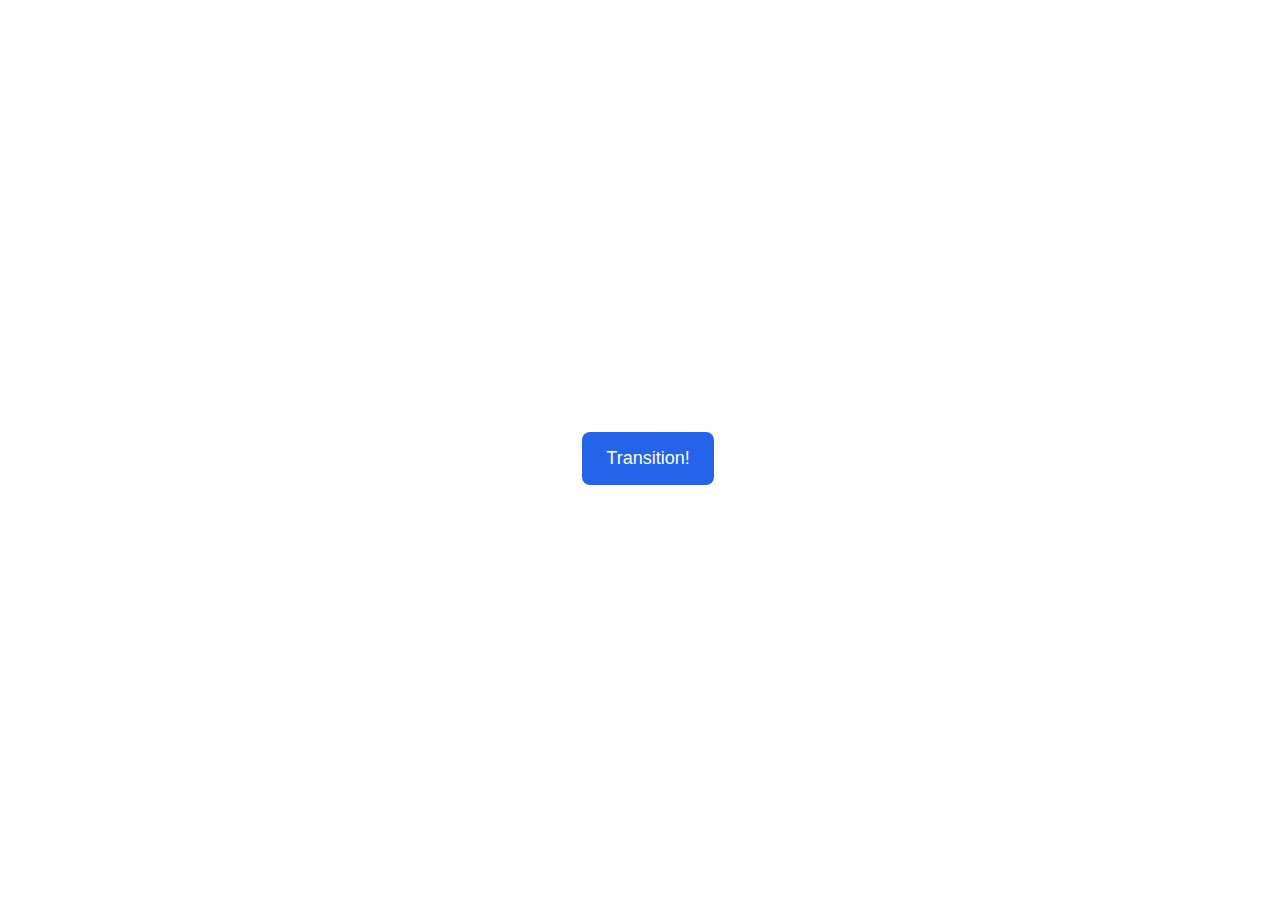
<file: advanced-html-css/animation/01-button-hover/index.html>
<!DOCTYPE html>
<html lang="en">
  <head>
    <meta charset="UTF-8" />
    <meta http-equiv="X-UA-Compatible" content="IE=edge" />
    <meta name="viewport" content="width=device-width, initial-scale=1.0" />
    <title>Button Hover</title>
    <link rel="stylesheet" href="style.css" />
  </head>
  <body>
    <div id="transition-container">
      <button>Transition!</button>
    </div>
  </body>
</html>
</file>
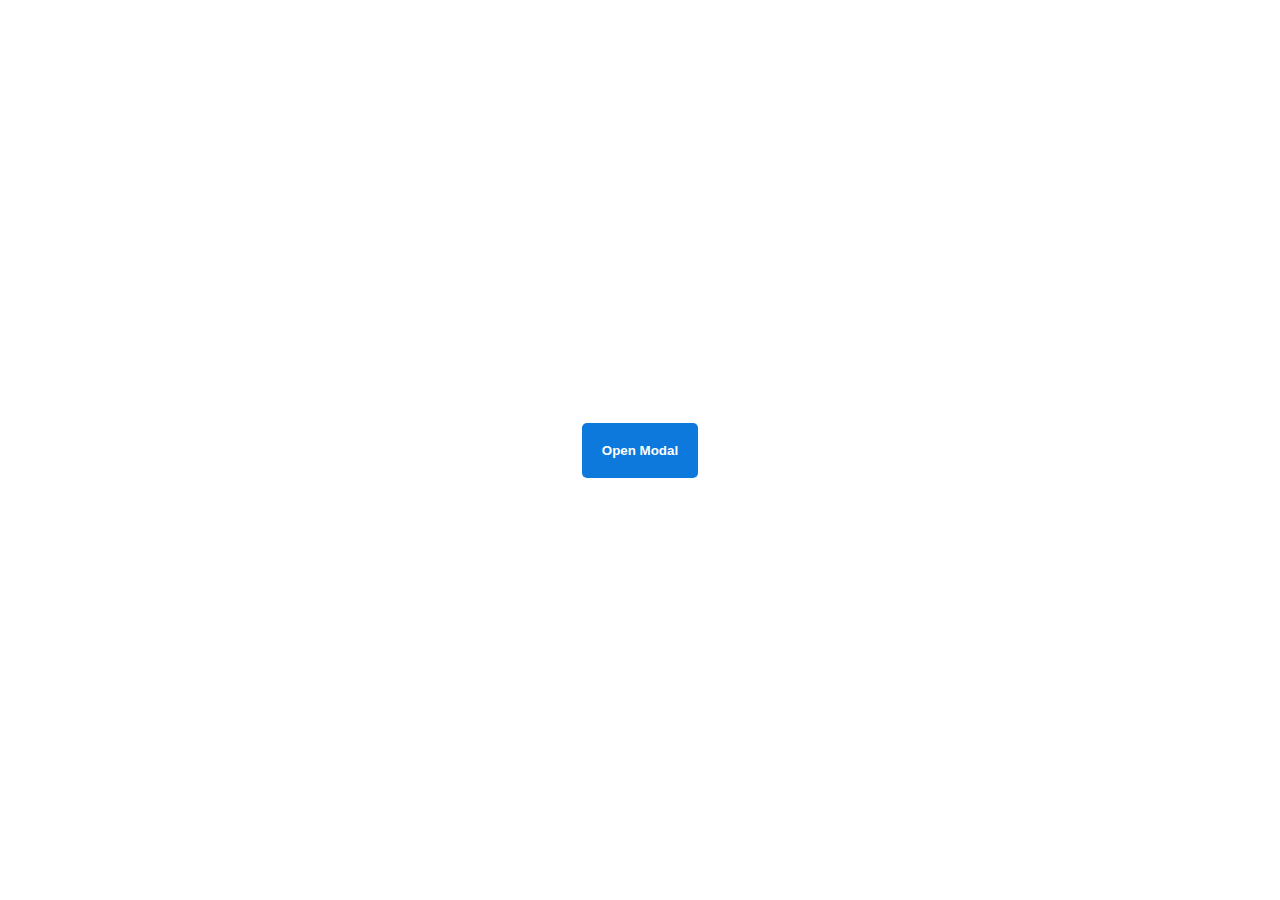
<file: advanced-html-css/animation/02-pop-up/index.html>
<!DOCTYPE html>
<html lang="en">
  <head>
    <meta charset="UTF-8" />
    <meta http-equiv="X-UA-Compatible" content="IE=edge" />
    <meta name="viewport" content="width=device-width, initial-scale=1.0" />
    <title>Popup</title>
    <link rel="stylesheet" href="style.css" />
  </head>
  <body>
    <div class="backdrop"></div>
    <div class="popup-modal">
      <h1>Look at me!</h1>
      <p>I'm a pop up dialog!</p>
      <button id="close-modal">Close Modal</button>
    </div>
    <div class="button-container">
      <button id="trigger-modal">Open Modal</button>
    </div>
    <script src="script.js"></script>
  </body>
</html>
</file>
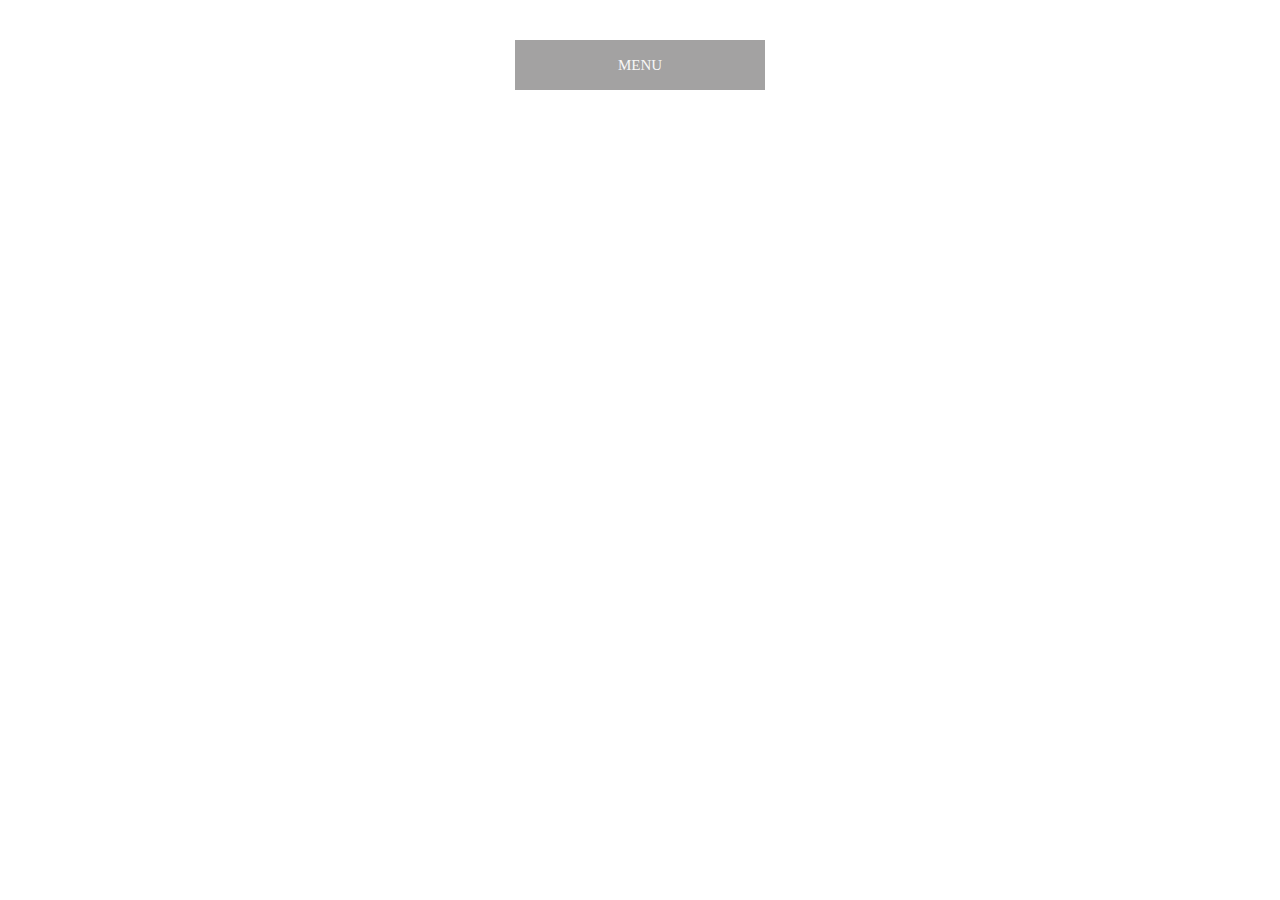
<file: advanced-html-css/animation/03-dropdown-menu/index.html>
<!DOCTYPE html>
<html lang="en">
  <head>
    <meta charset="UTF-8" />
    <meta http-equiv="X-UA-Compatible" content="IE=edge" />
    <meta name="viewport" content="width=device-width, initial-scale=1.0" />
    <title>Dropdown Menu</title>
    <link rel="stylesheet" href="style.css" />
  </head>
  <body>
    <div class="dropdown-container">
        <div class="menu-title">MENU</div>
        <ul class="dropdown-menu">
            <li>ITEM 1</li>
            <li>ITEM 2</li>
            <li>ITEM 3</li>
            <li>ITEM 4</li>
            <li>ITEM 5</li>
        </ul>
    </div>
    <script src="script.js"></script>
  </body>
</html>
</file>
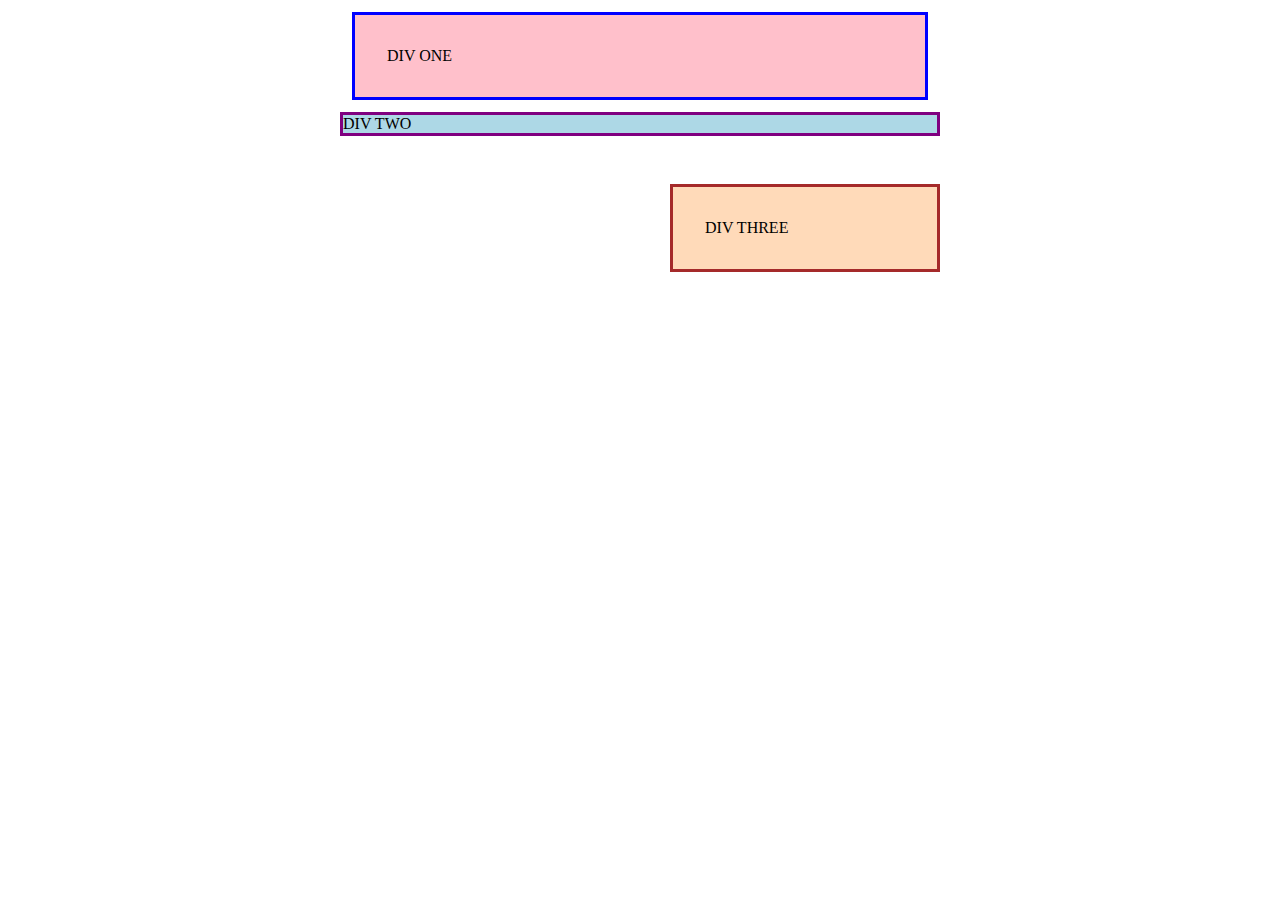
<file: foundations/block-and-inline/01-margin-and-padding-1/index.html>
<!DOCTYPE html>
<html lang="en">
  <head>
    <meta charset="UTF-8">
    <meta http-equiv="X-UA-Compatible" content="IE=edge">
    <meta name="viewport" content="width=device-width, initial-scale=1.0">
    <title>Margin and Padding exercise</title>
    <link rel="stylesheet" href="style.css">
  </head>
  <body>
    <div class="one">
      DIV ONE
    </div>
    <div class="two">
      DIV TWO
    </div>
    <div class="three">
      DIV THREE
    </div>
  </body>
</html>
</file>
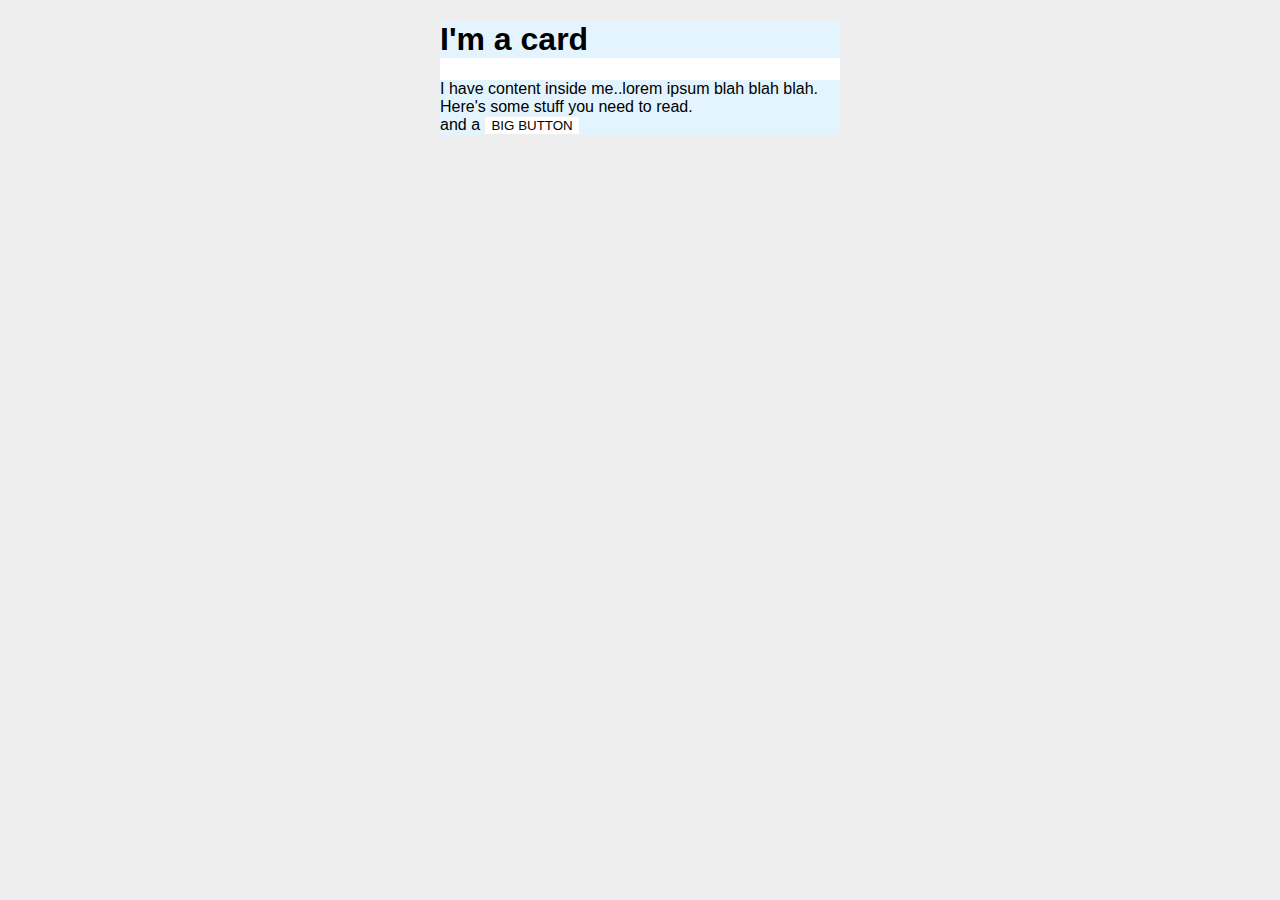
<file: foundations/block-and-inline/02-margin-and-padding-2/index.html>
<!DOCTYPE html>
<html lang="en">
  <head>
    <meta charset="UTF-8">
    <meta http-equiv="X-UA-Compatible" content="IE=edge">
    <meta name="viewport" content="width=device-width, initial-scale=1.0">
    <title>Margin and Padding exercise 2</title>
    <link rel="stylesheet" href="style.css">
  </head>
  <body>
    <div class="card">
      <h1 class="title">I'm a card</h1>
      <div class="content">I have content inside me..lorem ipsum blah blah blah. Here's some stuff you need to read.</div>
      <div class="button-container">and a <button>BIG BUTTON</button></div>
    </div>
  </body>
</html>
</file>
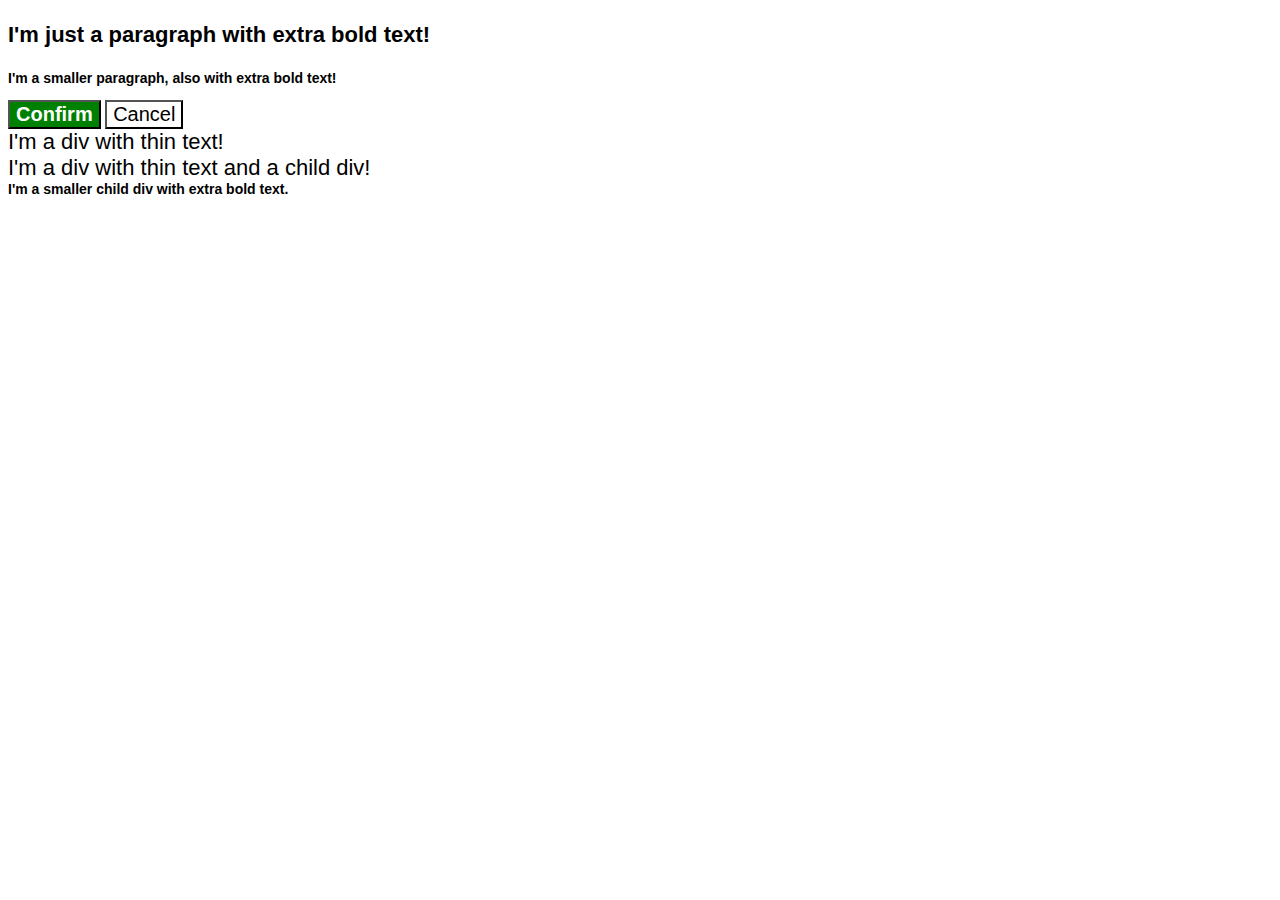
<file: foundations/cascade/01-cascade-fix/index.html>
<!DOCTYPE html>
<html lang="en">
  <head>
    <meta charset="UTF-8">
    <meta http-equiv="X-UA-Compatible" content="IE=edge">
    <meta name="viewport" content="width=device-width, initial-scale=1.0">
    <title>Fix the Cascade</title>
    <link rel="stylesheet" href="style.css">
  </head>
  <body>
    <p class="para">I'm just a paragraph with extra bold text!</p>
    <p class="para small-para">I'm a smaller paragraph, also with extra bold text!</p>

    <button id="confirm-button" class="button confirm">Confirm</button>
    <button id="cancel-button" class="button cancel">Cancel</button>

    <div class="text">I'm a div with thin text!</div>
    <div class="text">I'm a div with thin text and a child div!
      <div class="text child">I'm a smaller child div with extra bold text.</div>
    </div>
  </body>
</html>
</file>
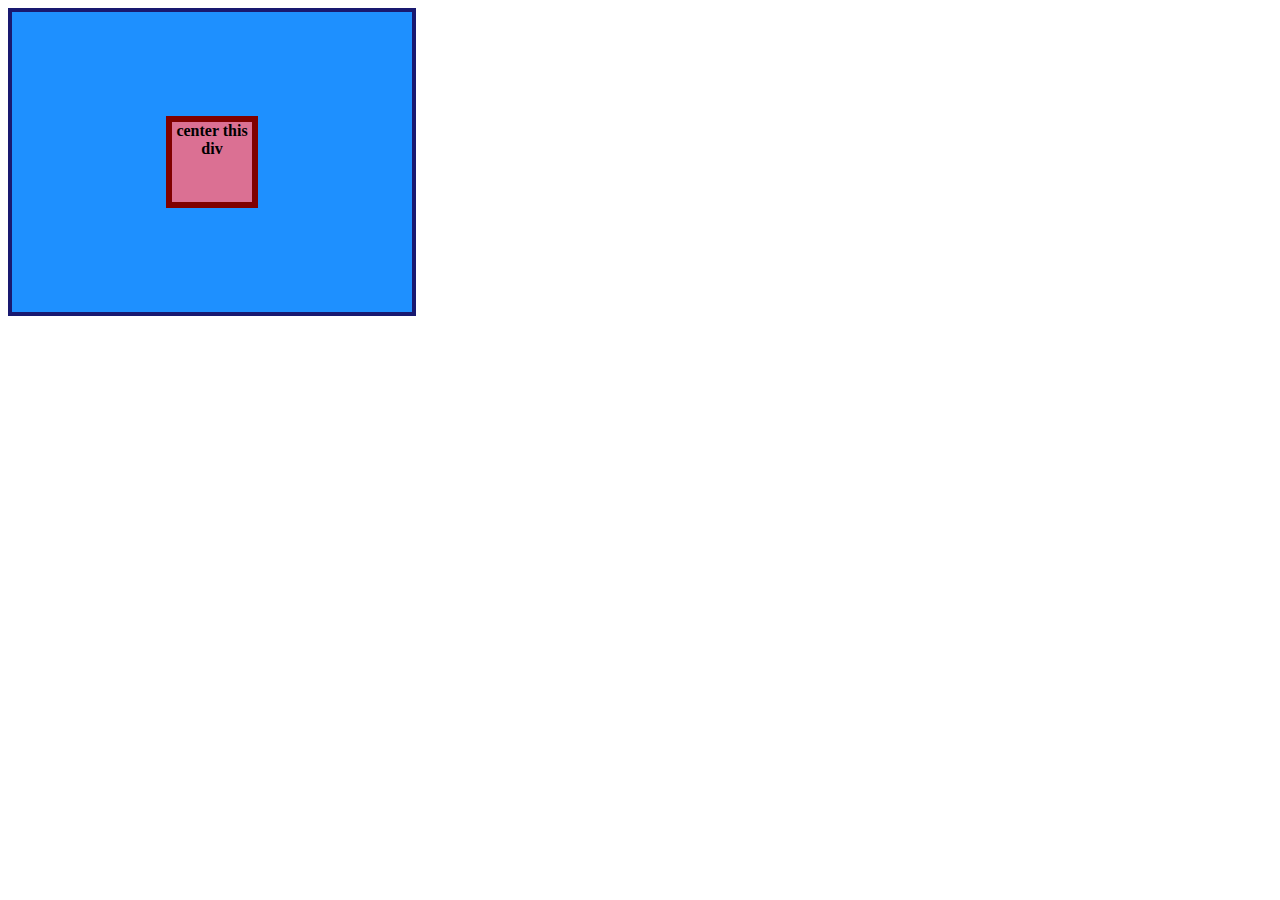
<file: foundations/flex/01-flex-center/index.html>
<!DOCTYPE html>
<html lang="en">
  <head>
    <meta charset="UTF-8">
    <meta http-equiv="X-UA-Compatible" content="IE=edge">
    <meta name="viewport" content="width=device-width, initial-scale=1.0">
    <title>CENTER THIS DIV</title>
    <link rel="stylesheet" href="style.css">
  </head>
  <body>
    <div class="container">
      <div class="box">center this div</div>
    </div>
  </body>
</html>
</file>
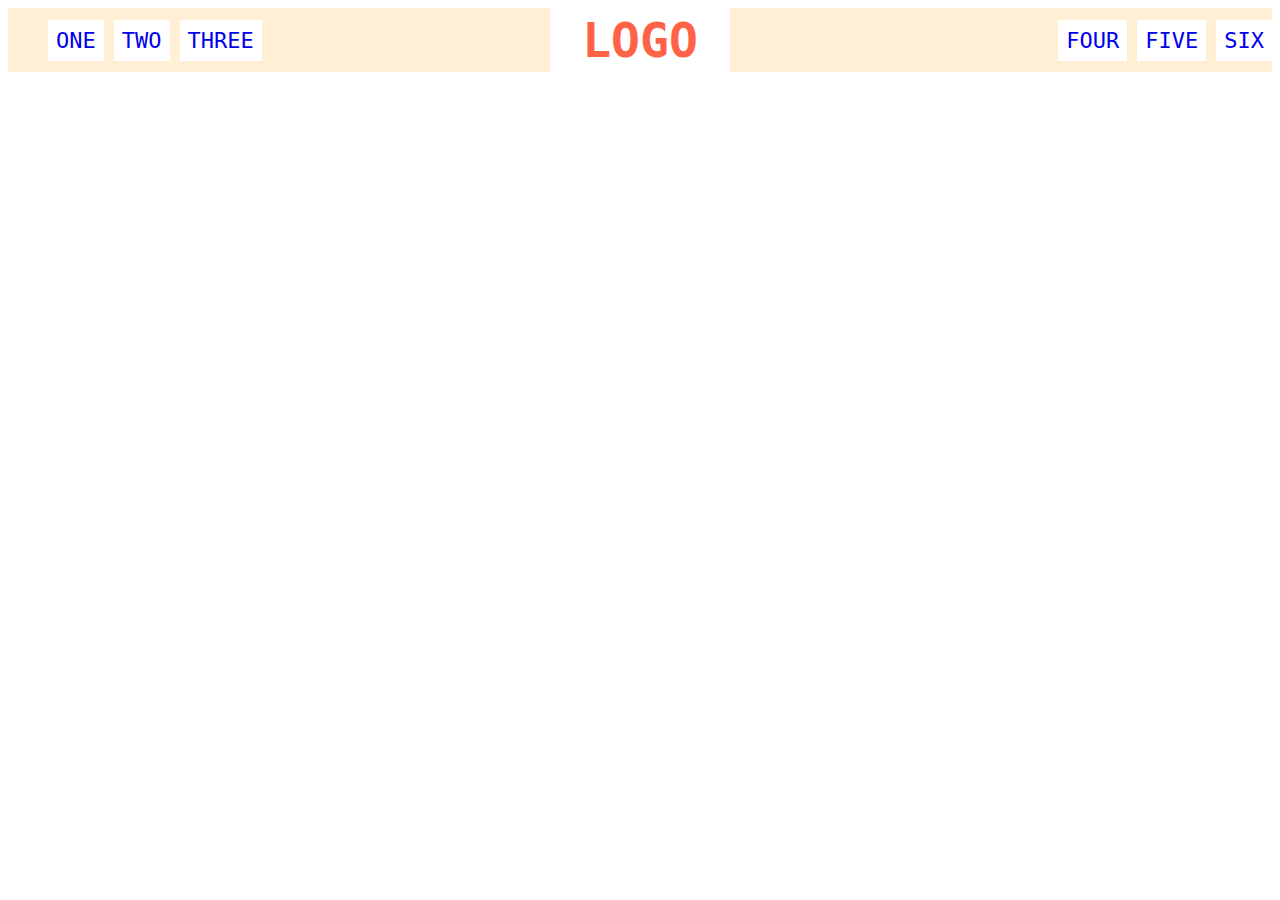
<file: foundations/flex/02-flex-header/index.html>
<!DOCTYPE html>
<html lang="en">
  <head>
    <meta charset="UTF-8">
    <meta http-equiv="X-UA-Compatible" content="IE=edge">
    <meta name="viewport" content="width=device-width, initial-scale=1.0">
    <title>Flex Header</title>
    <link rel="stylesheet" href="style.css">
  </head>
  <body>
    <div class="header">
      <div class="left-links">
        <ul>
          <li><a href="#">ONE</a></li>
          <li><a href="#">TWO</a></li>
          <li><a href="#">THREE</a></li>
        </ul>
      </div>
      <div class="logo">LOGO</div>
      <div class="right-links">
        <ul>
          <li><a href="#">FOUR</a></li>
          <li><a href="#">FIVE</a></li>
          <li><a href="#">SIX</a></li>
        </ul>
      </div>
    </div>
  </body>
</html>
</file>
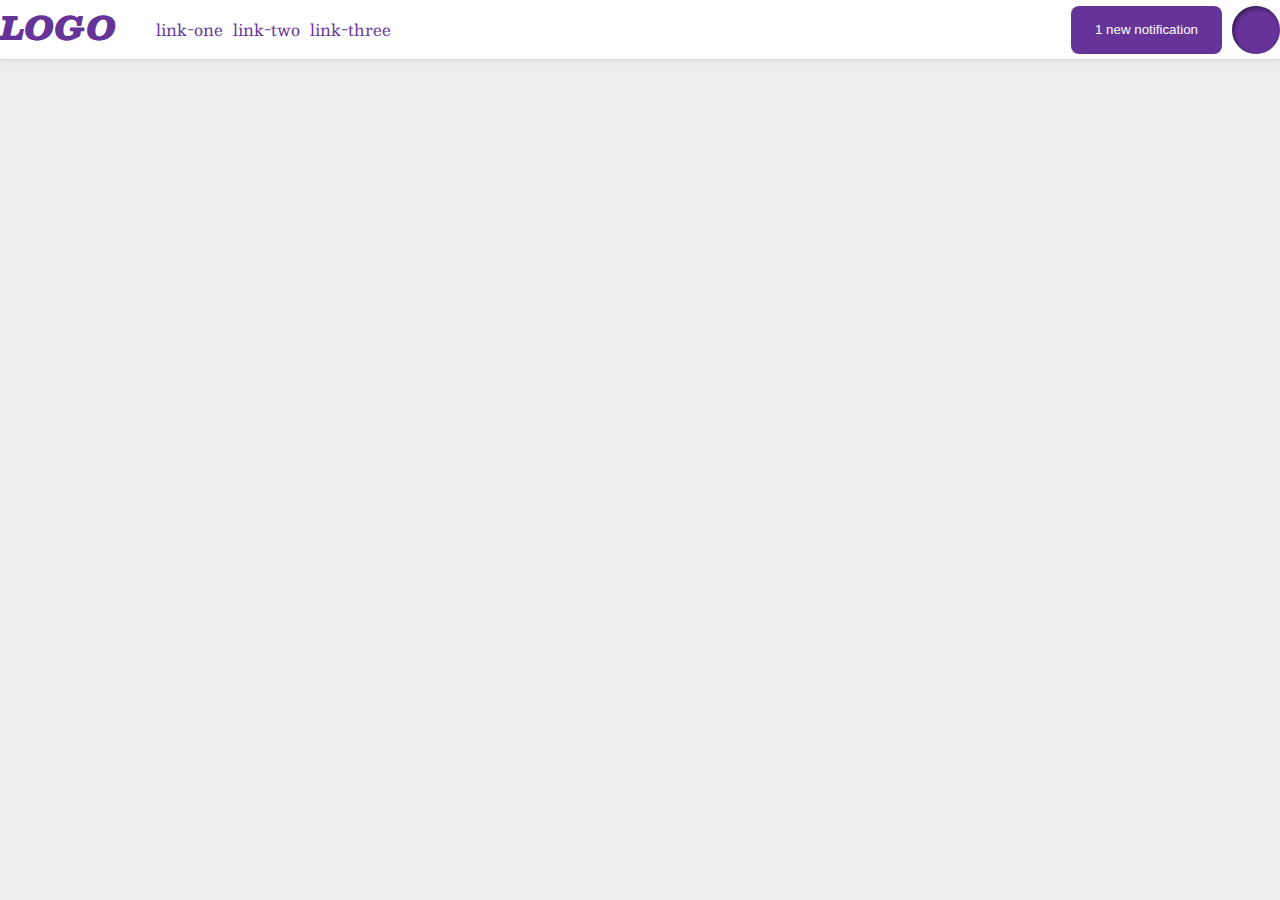
<file: foundations/flex/03-flex-header-2/index.html>
<!DOCTYPE html>
<html lang="en">
  <head>
    <meta charset="UTF-8">
    <meta http-equiv="X-UA-Compatible" content="IE=edge">
    <meta name="viewport" content="width=device-width, initial-scale=1.0">
    <title>Flex Header 2</title>
    <link rel="stylesheet" href="style.css">
  </head>
  <body>
    <div class="header">
      <div class="logowithlink">
        <div class="logo">
          LOGO
        </div>
        <ul class="links">
          <li><a href="https://google.com">link-one</a></li>
          <li><a href="https://google.com">link-two</a></li>
          <li><a href="https://google.com">link-three</a></li>
        </ul>
      </div>
      <div class="buttonwithpic">
        <button class="notifications">
          1 new notification
        </button>
        <div class="profile-image"></div>
      </div>

    </div>
  </body>
</html>
</file>
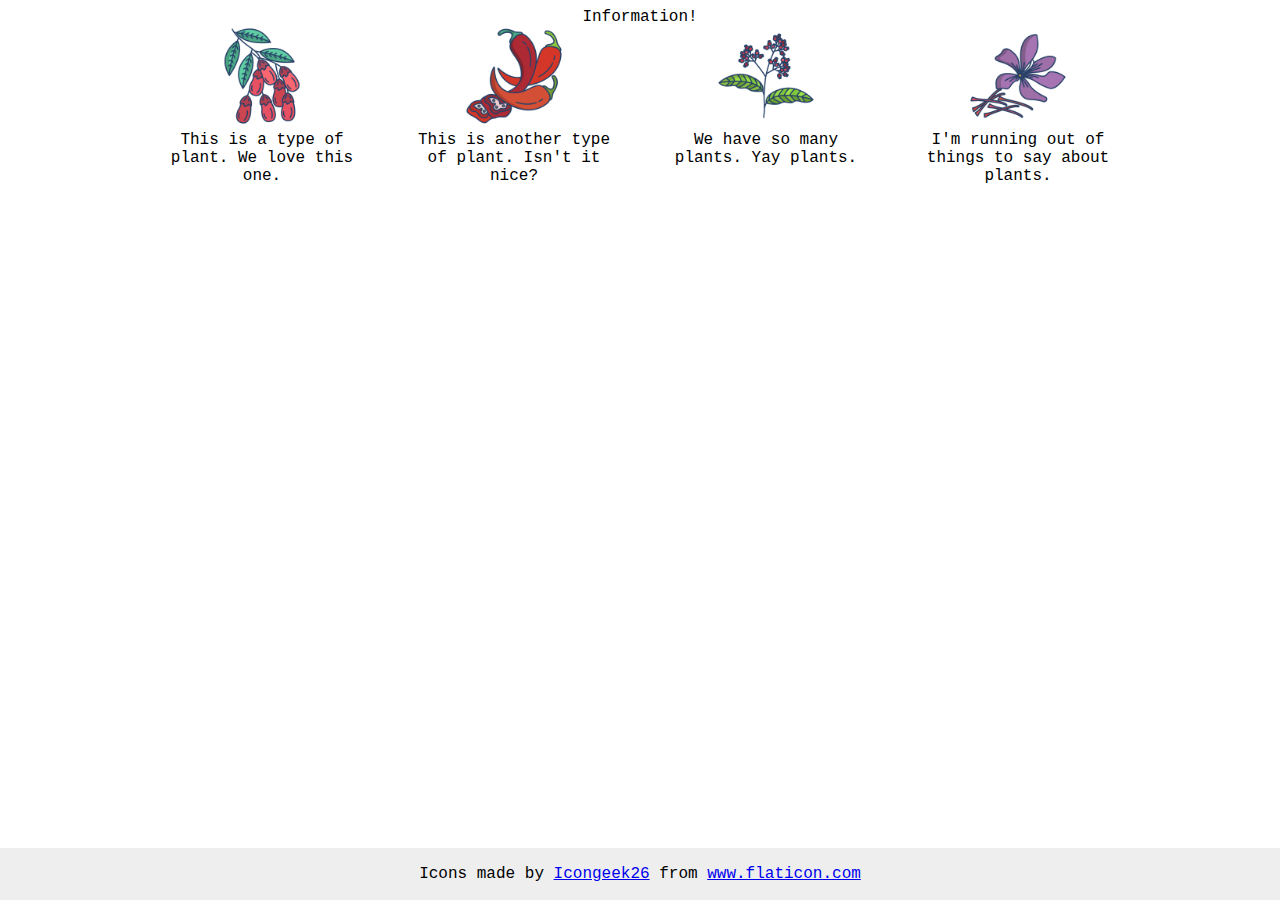
<file: foundations/flex/04-flex-information/index.html>
<!DOCTYPE html>
<html lang="en">
  <head>
    <meta charset="UTF-8">
    <meta http-equiv="X-UA-Compatible" content="IE=edge">
    <meta name="viewport" content="width=device-width, initial-scale=1.0">
    <title>Information</title>
    <link rel="stylesheet" href="style.css">
  </head>
  <body>
      <div class="title">
        Information!
      </div>
      <div class="images">
        <div class="individual">
          <img src="./images/barberry.png" alt="barberry">
        <div class="text">This is a type of plant. We love this one.</div>
        </div>
        
    <div class="individual">
      <img src="./images/chilli.png" alt="chili">
      <div class="text">This is another type of plant. Isn't it nice?</div>
    </div>
       
    <div class="individual">
      <img src="./images/pepper.png" alt="pepper">
      <div class="text">We have so many plants. Yay plants.</div>
    </div>
        <div class="individual">
          <img src="./images/saffron.png" alt="saffron">
          <div class="text">I'm running out of things to say about plants.</div>
        </div>
    
        
      </div>
   
    

    <!-- disregard this section, it's here to give attribution to the creator of these icons -->
    <div class="footer">
      <div>Icons made by <a href="https://www.flaticon.com/authors/icongeek26" title="Icongeek26">Icongeek26</a> from <a href="https://www.flaticon.com/" title="Flaticon">www.flaticon.com</a></div>
    </div>
  </body>
</html>
</file>
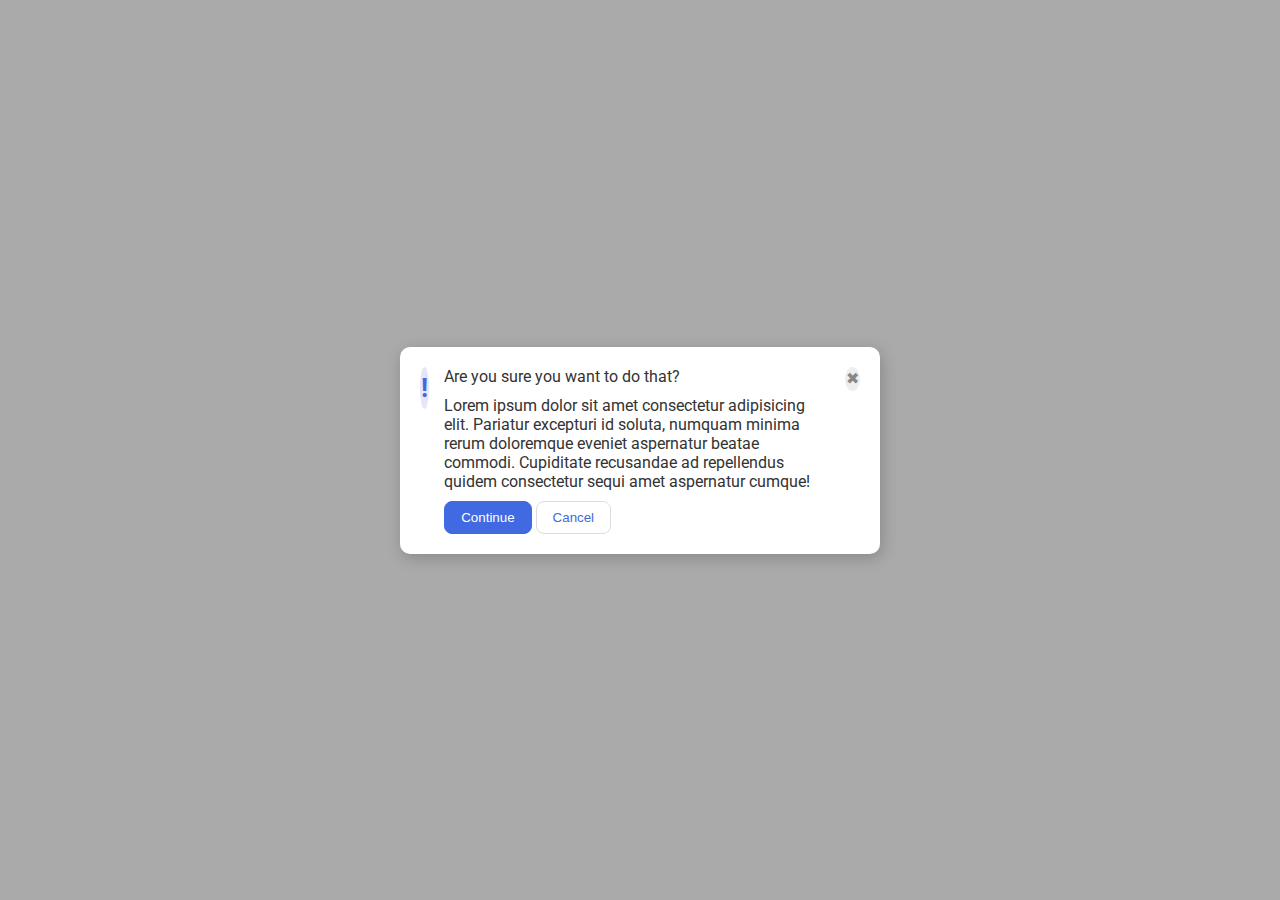
<file: foundations/flex/05-flex-modal/index.html>
<!DOCTYPE html>
<html lang="en">
  <head>
    <meta charset="UTF-8">
    <meta http-equiv="X-UA-Compatible" content="IE=edge">
    <meta name="viewport" content="width=device-width, initial-scale=1.0">
    <link rel="stylesheet" href="style.css">
    <title>Modal</title>
  </head>
  <body>
    <div class="modal">
      <div class=container>
        <div class="other">
          <div class="icon">!</div>
        <div class="inside">
          <div class="header">Are you sure you want to do that?</div>
          <div class="text">Lorem ipsum dolor sit amet consectetur adipisicing elit. Pariatur excepturi id soluta, numquam minima rerum doloremque eveniet aspernatur beatae commodi. Cupiditate recusandae ad repellendus quidem consectetur sequi amet aspernatur cumque!</div>
          <button class="continue">Continue</button>
          <button class="cancel">Cancel</button>
        </div>
        <button class="close-button">✖</button>
        </div>
       
        
        </div>
        
      </div>
      
    </div>

  </body>
</html>
</file>
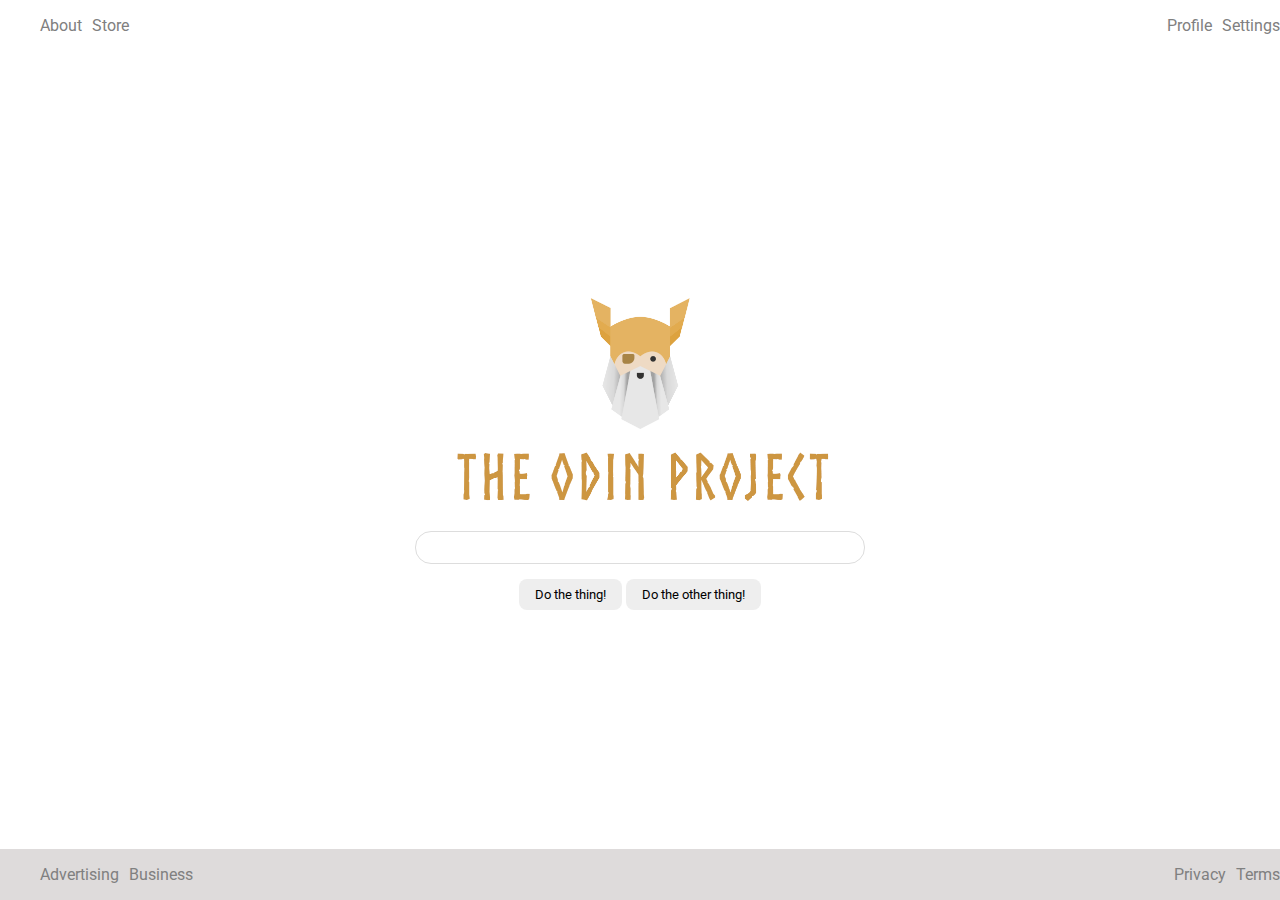
<file: foundations/flex/06-flex-layout/index.html>
<!DOCTYPE html>
<html lang="en">
  <head>
    <meta charset="UTF-8">
    <meta http-equiv="X-UA-Compatible" content="IE=edge">
    <meta name="viewport" content="width=device-width, initial-scale=1.0">
    <title>LAYOUT</title>
    <link rel="stylesheet" href="./style.css">
  </head>
  <body>
    
    <div class="header">
      <ul class="left-links">
        <li><a href="#">About</a></li>
        <li><a href="#">Store</a></li>
      </ul>
      <ul class="right-links">
        <li><a href="#">Profile</a></li>
        <li><a href="#">Settings</a></li>
      </ul>
    </div>
    <div class="content">
      <img src="./logo.png" alt="Project logo. Represents odin with the project name.">
      <div class="input">
        <input type="text">
      </div>
      <div class="buttons">
        <button>Do the thing!</button>
        <button>Do the other thing!</button>
      </div>
    </div>
    <div class="footer">
      <ul class="left-links">
        <li><a href="#">Advertising</a></li>
        <li><a href="#">Business</a></li>
      </ul>
      <ul class="right-links">
        <li><a href="#">Privacy</a></li>
        <li><a href="#">Terms</a></li>
      </ul>
    </div>
  </body>
</html>
</file>
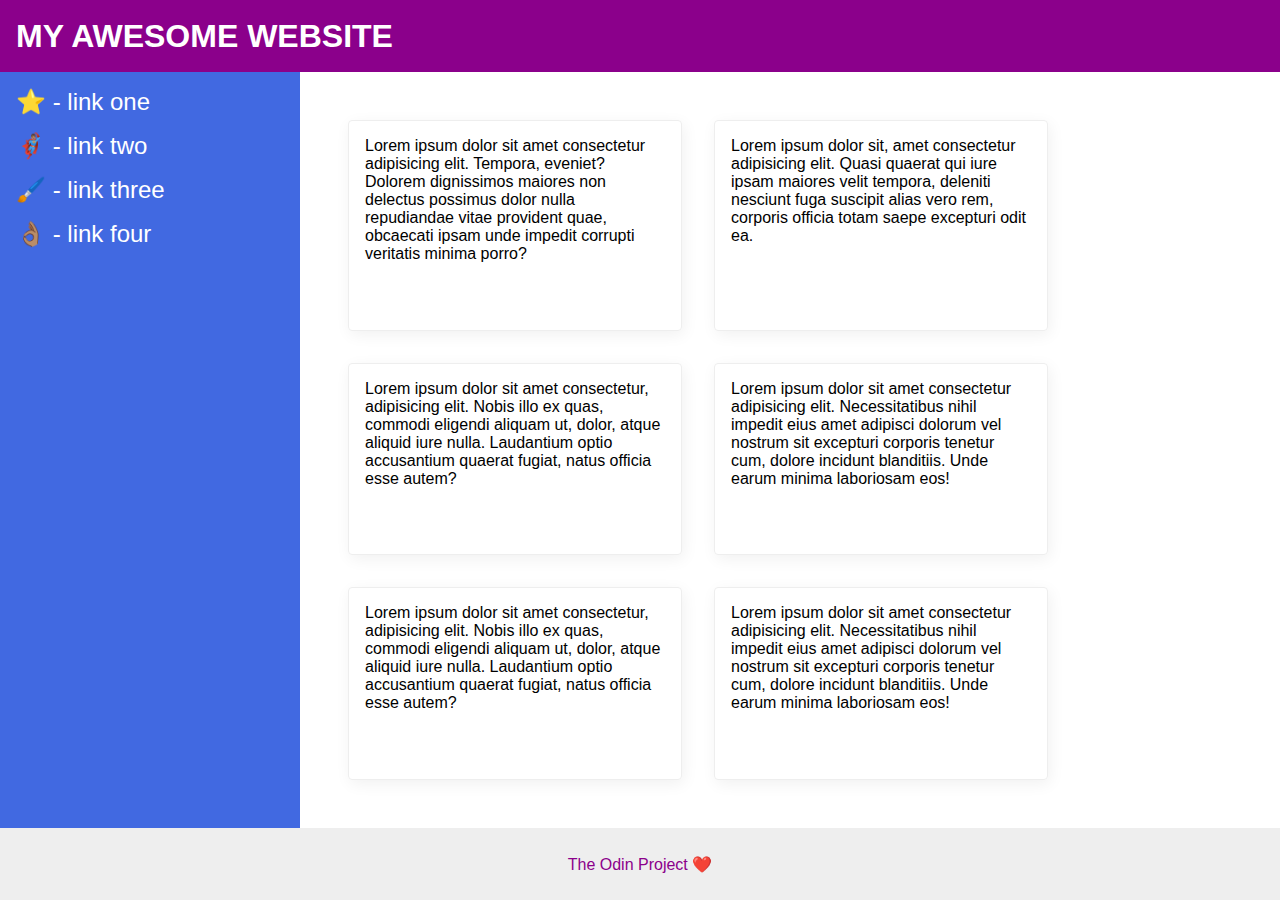
<file: foundations/flex/07-flex-layout-2/index.html>
<!DOCTYPE html>
<html lang="en">
  <head>
    <meta charset="UTF-8">
    <meta http-equiv="X-UA-Compatible" content="IE=edge">
    <meta name="viewport" content="width=device-width, initial-scale=1.0">
    <title>The Holy Grail</title>
    <link rel="stylesheet" href="style.css">
  </head>
  <body>
    <div class="header">
      MY AWESOME WEBSITE
    </div>
    <div class="body">
      <div class="sidebar">
        <ul>
          <li><a href="#">⭐ - link one</a></li>
          <li><a href="#">🦸🏽‍♂️ - link two</a></li>
          <li><a href="#">🖌️ - link three</a></li>
          <li><a href="#">👌🏽 - link four</a></li>
        </ul>
      </div>
      <div class="container">
        <div class="card">Lorem ipsum dolor sit amet consectetur adipisicing elit. Tempora, eveniet? Dolorem dignissimos maiores non delectus possimus dolor nulla repudiandae vitae provident quae, obcaecati ipsam unde impedit corrupti veritatis minima porro?</div>
        <div class="card">Lorem ipsum dolor sit, amet consectetur adipisicing elit. Quasi quaerat qui iure ipsam maiores velit tempora, deleniti nesciunt fuga suscipit alias vero rem, corporis officia totam saepe excepturi odit ea.</div>
        <div class="card">Lorem ipsum dolor sit amet consectetur, adipisicing elit. Nobis illo ex quas, commodi eligendi aliquam ut, dolor, atque aliquid iure nulla. Laudantium optio accusantium quaerat fugiat, natus officia esse autem?</div>
        <div class="card">Lorem ipsum dolor sit amet consectetur adipisicing elit. Necessitatibus nihil impedit eius amet adipisci dolorum vel nostrum sit excepturi corporis tenetur cum, dolore incidunt blanditiis. Unde earum minima laboriosam eos!</div>
        <div class="card">Lorem ipsum dolor sit amet consectetur, adipisicing elit. Nobis illo ex quas, commodi eligendi aliquam ut, dolor, atque aliquid iure nulla. Laudantium optio accusantium quaerat fugiat, natus officia esse autem?</div>
        <div class="card">Lorem ipsum dolor sit amet consectetur adipisicing elit. Necessitatibus nihil impedit eius amet adipisci dolorum vel nostrum sit excepturi corporis tenetur cum, dolore incidunt blanditiis. Unde earum minima laboriosam eos!</div>
      </div>
    </div>
    <div class="footer">
      The Odin Project ❤️
    </div>
  </body>
</html>
</file>
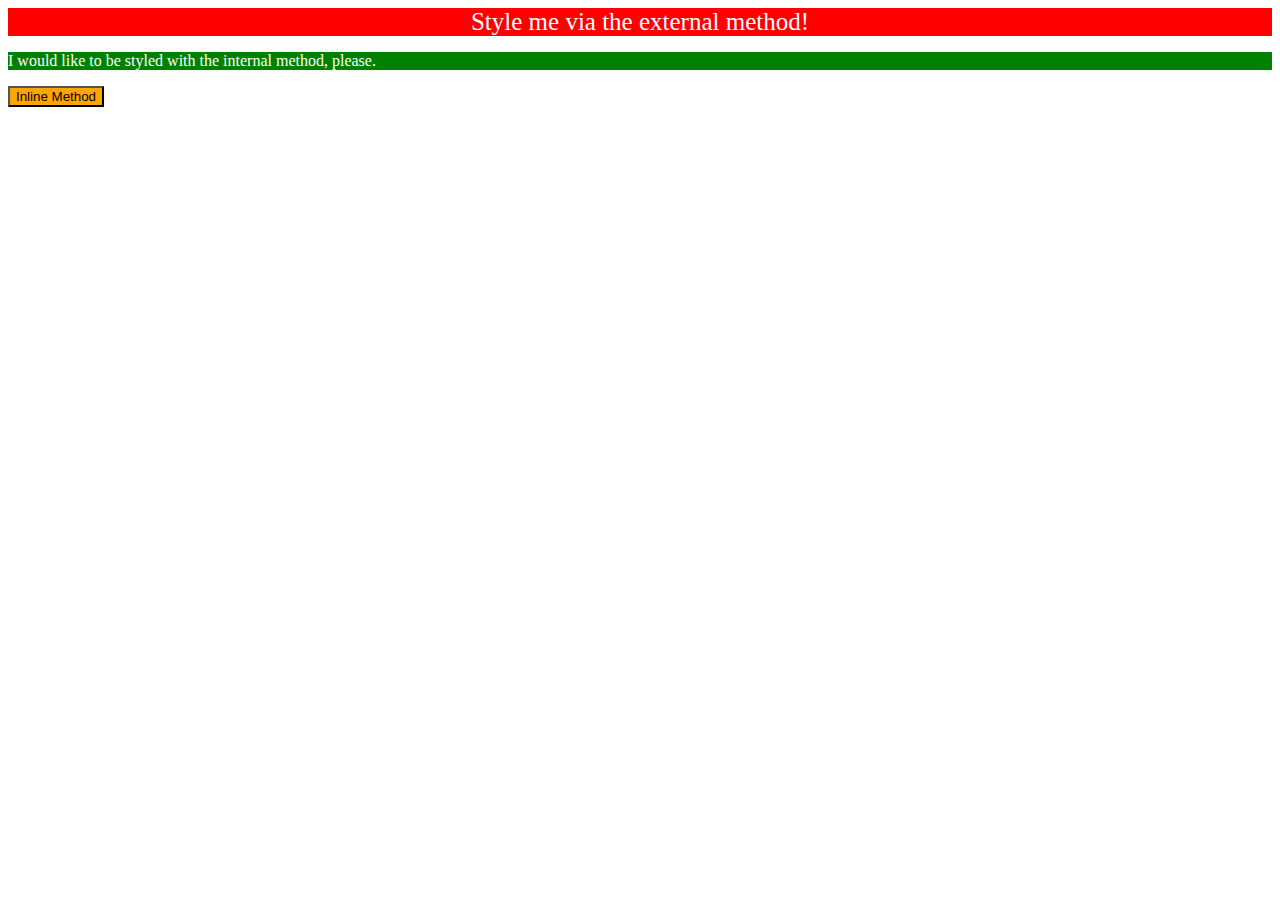
<file: foundations/intro-to-css/01-css-methods/index.html>
<!DOCTYPE html>
<html lang="en">
  <head>
    <meta charset="UTF-8">
    <meta http-equiv="X-UA-Compatible" content="IE=edge">
    <meta name="viewport" content="width=device-width, initial-scale=1.0">
    <title>Methods for Adding CSS</title>
    <link rel="stylesheet" href="external.css">
    <style>
      p{
        background-color: green;
        color: white;
      }
    </style>
  </head>
  <body>
    <div>Style me via the external method!</div>
    <p>I would like to be styled with the internal method, please.</p>
    <button style="background-color: orange;">Inline Method</button>
  </body>
</html>
</file>
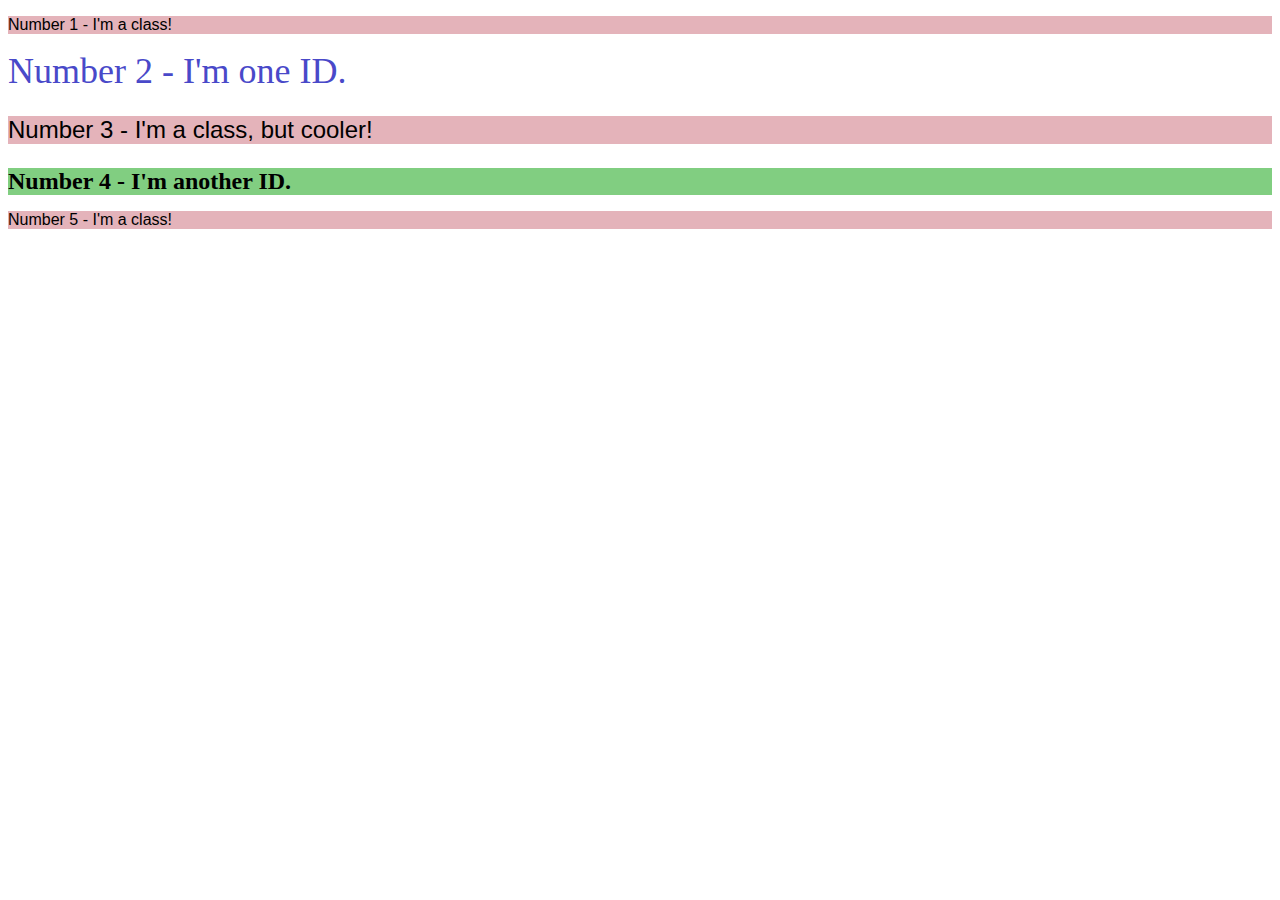
<file: foundations/intro-to-css/02-class-id-selectors/index.html>
<!DOCTYPE html>
<html lang="en">
  <head>
    <meta charset="UTF-8">
    <meta http-equiv="X-UA-Compatible" content="IE=edge">
    <meta name="viewport" content="width=device-width, initial-scale=1.0">
    <title>Class and ID Selectors</title>
    <link rel="stylesheet" href="style.css">
  </head>
  <body>
    <p class="odd">Number 1 - I'm a class!</p>
    <div id="one">Number 2 - I'm one ID.</div>
    <p class="odd unique">Number 3 - I'm a class, but cooler!</p>
    <div id="two">Number 4 - I'm another ID.</div>
    <p class="odd">Number 5 - I'm a class!</p>
  </body>
</html>
</file>
<file: advanced-html-css/animation/01-button-hover/style.css>
#transition-container {
  width: 100vw;
  height: 100vh;
  display: flex;
  flex-direction: column;
  justify-content: center;
  align-items: center;
  font-family: Arial, sans-serif;
}

button {
  border-radius: 8px;
  border: none;
  background-color: #2563eb;
  color: white;
  font-size: 18px;
  padding: 16px 24px;
  text-align: center;
}
</file>
<file: advanced-html-css/animation/02-pop-up/style.css>
* {
  padding: 0;
  margin: 0;
}

body {
  overflow: hidden;
}

.button-container {
  width: 100vw;
  height: 100vh;
  background-color: #ffffff;
  opacity: 100%;
  display: flex;
  align-items: center;
  justify-content: center;
}

button {
  padding: 20px;
  color: #ffffff;
  background-color: #0e79dd;
  border: none;
  border-radius: 5px;
  font-weight: 600;
}

.popup-modal {
  padding: 32px 64px;
  background-color: white;
  border: 1px solid black;
  border-radius: 10px;
  position: fixed;
  top: 50%;
  left: 50%;
  transform-origin: center;
  transform: translate(-50%, -50%);
  pointer-events: none;
  opacity: 0%;
  text-align: center;
}

.popup-modal p {
  margin-bottom: 24px;
}

.backdrop {
  pointer-events: none;
  position: fixed;
  inset: 0;
  background: #000;
  opacity: 0%;
}

.popup-modal.show {
  opacity: 100%;
  pointer-events: all;
}

.backdrop.show {
  opacity: 30%;
}
</file>
<file: advanced-html-css/animation/03-dropdown-menu/style.css>
.dropdown-container {
  max-width: 250px;
  margin: 40px auto;
  text-align: center;
  line-height: 50px;
  font-size: 15px;
  color: rgb(247, 247, 247);
  cursor: pointer;
}

.menu-title {
  background-color: rgb(163, 162, 162);
}

.dropdown-menu {
  list-style: none;
  padding: 0;
  margin: 0;
  background-color: rgb(99, 97, 97);

  display: none;
}

ul.dropdown-menu li:hover {
  background: rgb(47, 46, 46);
}

.visible {
  display: block;
}
</file>
<file: foundations/block-and-inline/01-margin-and-padding-1/style.css>
body {
  max-width: 600px;
  margin: 0 auto;
}

.one {
  background: pink;
  border: 3px solid blue;
  /* CHANGE ME */
  padding: 32px;
  margin: 12px;
}

.two {
  background: lightblue;
  border: 3px solid purple;
  /* CHANGE ME */
  margin-bottom: 48px;
}

.three {
  background: peachpuff;
  border: 3px solid brown;
  width: 200px;
  /* CHANGE ME */
  padding: 32px;
  margin-left: auto;
}
</file>
<file: foundations/block-and-inline/02-margin-and-padding-2/style.css>
body {
  background: #eee;
  font-family: sans-serif;
}

.card {
  width: 400px;
  background: #fff;
  margin: 16px auto;
}

.title {
  background: #e3f4ff;
}

.content {
  background: #e3f4ff;
}

.button-container {
  background: #e3f4ff;
}

button {
  background: white;
  border: 1px solid #eee;
}
</file>
<file: foundations/cascade/01-cascade-fix/style.css>
body {
  font-family: Arial, Helvetica, sans-serif;
}

.para,
.small-para {
  color: hsl(0, 0%, 0%);
  font-weight: 800;
}

.para {
  font-size: 22px;
}
.small-para{
  font-size:14px ;
}

#confirm-button {
  background: green;
  color: white;
  font-weight: bold;
} 

.button {
  background-color: rgb(255, 255, 255);
  color: rgb(0, 0, 0);
  font-size: 20px;
}

.text.child {
  color: rgb(0, 0, 0);
  font-weight: 800;
  font-size: 14px;
}

.text {
  color: rgb(0, 0, 0);
  font-size: 22px;
  font-weight: 100px;
}
</file>
<file: foundations/flex/01-flex-center/style.css>
.container {
  background: dodgerblue;
  border: 4px solid midnightblue;
  width: 400px;
  height: 300px;
  display: flex;
  justify-content: center;
  align-items: center;
}

.box {
  background: palevioletred;
  font-weight: bold;
  text-align: center;
  border: 6px solid maroon;
  width: 80px;
  height: 80px;
}
</file>
<file: foundations/flex/02-flex-header/style.css>
.header  {
  font-family: monospace;
  background: papayawhip;
  display: flex;
  justify-content: space-between;
  align-items: center;
}


.logo {
  font-size: 48px;
  font-weight: 900;
  color: tomato;
  background: white;
  padding: 4px 32px;
}

ul {
  /* this removes the dots on the list items*/
  list-style-type: none;
  display: flex;
  gap: 10px;
}

a {
  font-size: 22px;
  background: white;
  padding: 8px;
  /* this removes the line under the links */
  text-decoration: none;
}
</file>
<file: foundations/flex/03-flex-header-2/style.css>
/* this is some magical font-importing.  
you'll learn about it later. */
@import url('https://fonts.googleapis.com/css2?family=Besley:ital,wght@0,400;1,900&display=swap');

body {
  margin: 0;
  background: #eee;
  font-family: Besley, serif;
}

.header {
  background: white;
  border-bottom: 1px solid #ddd;
  box-shadow: 0 0 8px rgba(0,0,0,.1);
  display: flex;
  justify-content: space-between;
  align-items: center;
}
.logowithlink{
  display: flex;
}
.links{
  display: flex;
  gap: 10px;
}
.buttonwithpic{
  display: flex;
  gap: 10px;
}
.profile-image {
  background: rebeccapurple;
  box-shadow: inset 2px 2px 4px rgba(0,0,0,.5);
  border-radius: 50%;
  width: 48px;
  height: 48px;
}

.logo {
  color: rebeccapurple;
  font-size: 32px;
  font-weight: 900;
  font-style: italic;
}

button {
  border: none;
  border-radius: 8px;
  background: rebeccapurple;
  color: white;
  padding: 8px 24px;
}

a {
  /* this removes the line under our links */
  text-decoration: none;
  color: rebeccapurple;
}

ul {
  list-style-type: none;
}
</file>
<file: foundations/flex/04-flex-information/style.css>
body {
  font-family: 'Courier New', Courier, monospace;
  text-align: center;

}

img {
  width: 100px;
  height: 100px;
}
f
.title {
  font-size: 36px;
  font-weight: 900;
  margin-bottom: 32px;

}

.images {
  display: flex;
  justify-content: center;
  gap: 52px;
}

.individual{
  max-width: 200px;
}

/* do not edit this footer */
.footer {
  position: fixed;
  bottom: 0;
  left: 0;
  right: 0;
  height: 52px;
  display: flex;
  align-items: center;
  justify-content: center;
  background: #eee;
}
</file>
<file: foundations/flex/05-flex-modal/style.css>
@import url('https://fonts.googleapis.com/css2?family=Roboto:wght@400;700&display=swap');

html, body {
  height: 100%;
}

body {
  font-family: Roboto, sans-serif;
  margin: 0;
  background: #aaa;
  color: #333;
  /* I'll give you this one for free lol */
  display: flex;
  align-items: center;
  justify-content: center;
}


.modal {
  display: flexbox;
  background: white;
  width: 480px;
  border-radius: 10px;
  box-shadow: 2px 4px 16px rgba(0,0,0,.2);
}
.container{
  display: flexbox;
  margin: 20px;
}
.other{
  display: flex;
  justify-content: space-between;
  align-items: flex-start;
  gap: 15px;
}
.text{
  margin-top: 10px;
  margin-bottom: 10px;

}
.icon {
  color: royalblue;
  font-size: 26px;
  font-weight: 700;
  background: lavender;
  width: 42px;
  height: 42px;
  border-radius: 50%;
  display: flex;
  align-items: center;
  justify-content: center;
}

.close-button {
  background: #eee;
  border-radius: 50%;
  color: #888;
  font-weight: 400;
  font-size: 16px;
  height: 24px;
  width: 24px;
  display: flex;
  align-items: center;
  justify-content: center;
  border: 1px solid #eee;
  padding: 0;
}

button {
  cursor: pointer;
  padding: 8px 16px;
  border-radius: 8px;
}

button.continue {
  background: royalblue;
  border: 1px solid royalblue;
  color: white;
}

button.cancel {
  background: white;
  border: 1px solid #ddd;
  color: royalblue;
}
</file>
<file: foundations/flex/06-flex-layout/style.css>
@import url('https://fonts.googleapis.com/css2?family=Roboto:wght@400;700&display=swap');

body {
  height: 100vh;
  margin: 0;
  overflow: hidden;
  font-family: Roboto, sans-serif;
  display: flex;
  flex-direction: column;
}
.header{
  display: flex;
  justify-content: space-between;
}
ul{
  list-style: none;
  display: flex;
  gap: 10px;
}
a{
  text-decoration: none;
  color:gray;
}
.footer{
  display: flex;
  justify-content: space-between;
  background-color: rgb(222, 219, 219);
}
img {
  width: 600px;
}
.content{
  flex: 1;
  display: flex;
align-items: center;
justify-content: center;
flex-direction: column;
gap: 15px;
}
button {
  font-family: Roboto, sans-serif;
  border: none;
  border-radius: 8px;
  background: #eee;
  padding: 8px 16px;
}

input {
  border: 1px solid #ddd;
  border-radius: 16px;
  padding: 8px 24px;
  width: 400px;
}
</file>
<file: foundations/flex/07-flex-layout-2/style.css>
body {
  font-family: -apple-system, BlinkMacSystemFont, 'Segoe UI', Roboto, Oxygen, Ubuntu, Cantarell, 'Open Sans', 'Helvetica Neue', sans-serif;
  margin: 0;
  min-height: 100vh;
  display: flex;
  flex-direction: column;
}

.header {
  height: 72px;
  background: darkmagenta;
  color: white;
  display: flex;
  align-items: center;
  padding: 0 16px;
  font-size: 32px;
  font-weight: 900;
}

.footer {
  height: 72px;
  background: #eee;
  color: darkmagenta;
  display: flex;
  align-items: center;
  justify-content: center;
}

.sidebar {
  width: 300px;
  background: royalblue;
  box-sizing: border-box;
  flex-shrink: 0;
  padding: 16px;
}

.card {
  border: 1px solid #eee;
  box-shadow: 2px 4px 16px rgba(0,0,0,.06);
  border-radius: 4px;
}

.body {
  flex: 1;
  display: flex;
}



ul {
  list-style-type: none;
  margin: 0;
  padding: 0;
}

li {
  margin-bottom: 16px;
}

a {
  color: white;
  text-decoration: none;
  font-size: 24px;
}

.container {
  padding: 48px;
  display: flex;
  flex-wrap: wrap;
  gap: 32px;
}

.card {
  padding: 16px;
  width: 300px;
}
</file>
<file: foundations/intro-to-css/01-css-methods/external.css>
div{
    background-color: red;
    color: white;
    text-align: center;
    font-size: 25px;
}
</file>
<file: foundations/intro-to-css/02-class-id-selectors/style.css>
.odd{
    background-color: rgb(228, 179, 186);
    font-family: Verdana, Geneva, Tahoma, sans-serif;
}
#one{
    color: rgb(73, 73, 201);
    font-size: 36px;
}
#two{
    background-color: rgb(129, 206, 129);
    font-weight: bold;
    font-size: 24px;
}
.unique{
    font-size: 24px;
}
</file>
